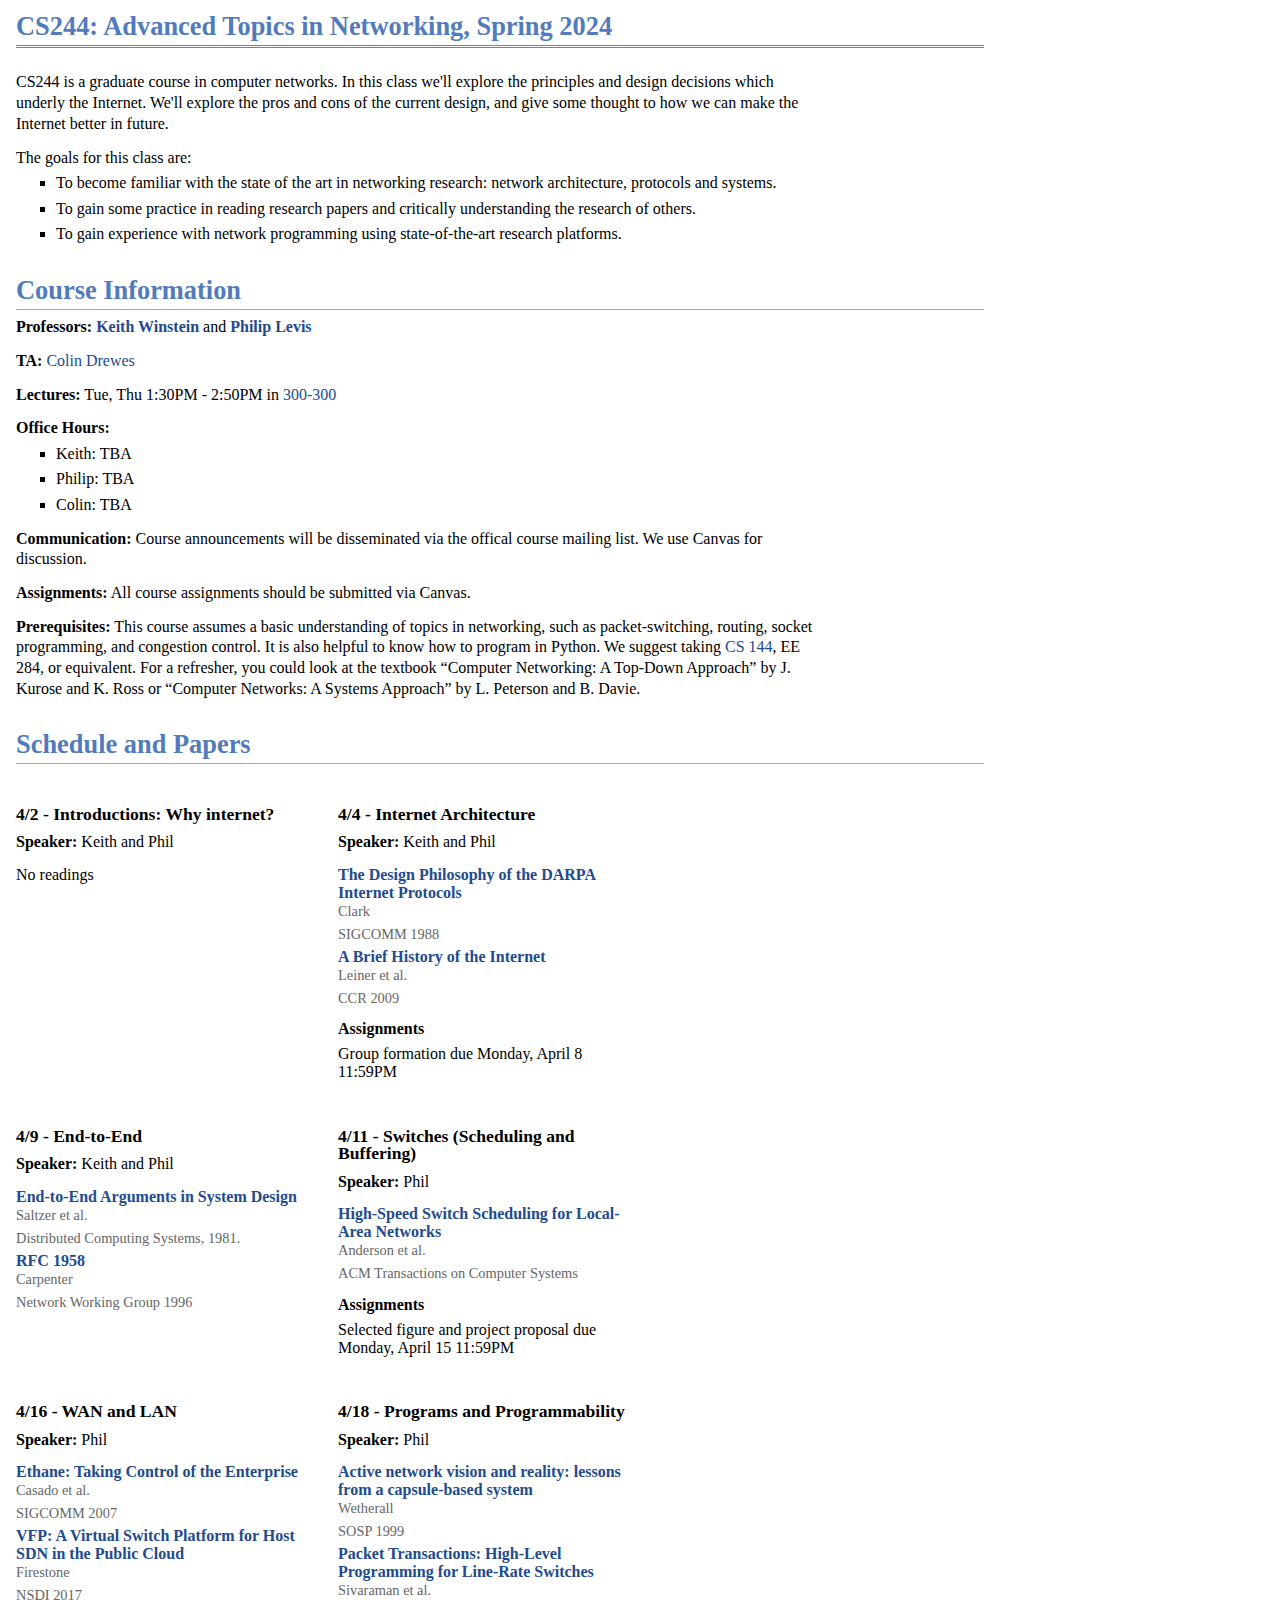
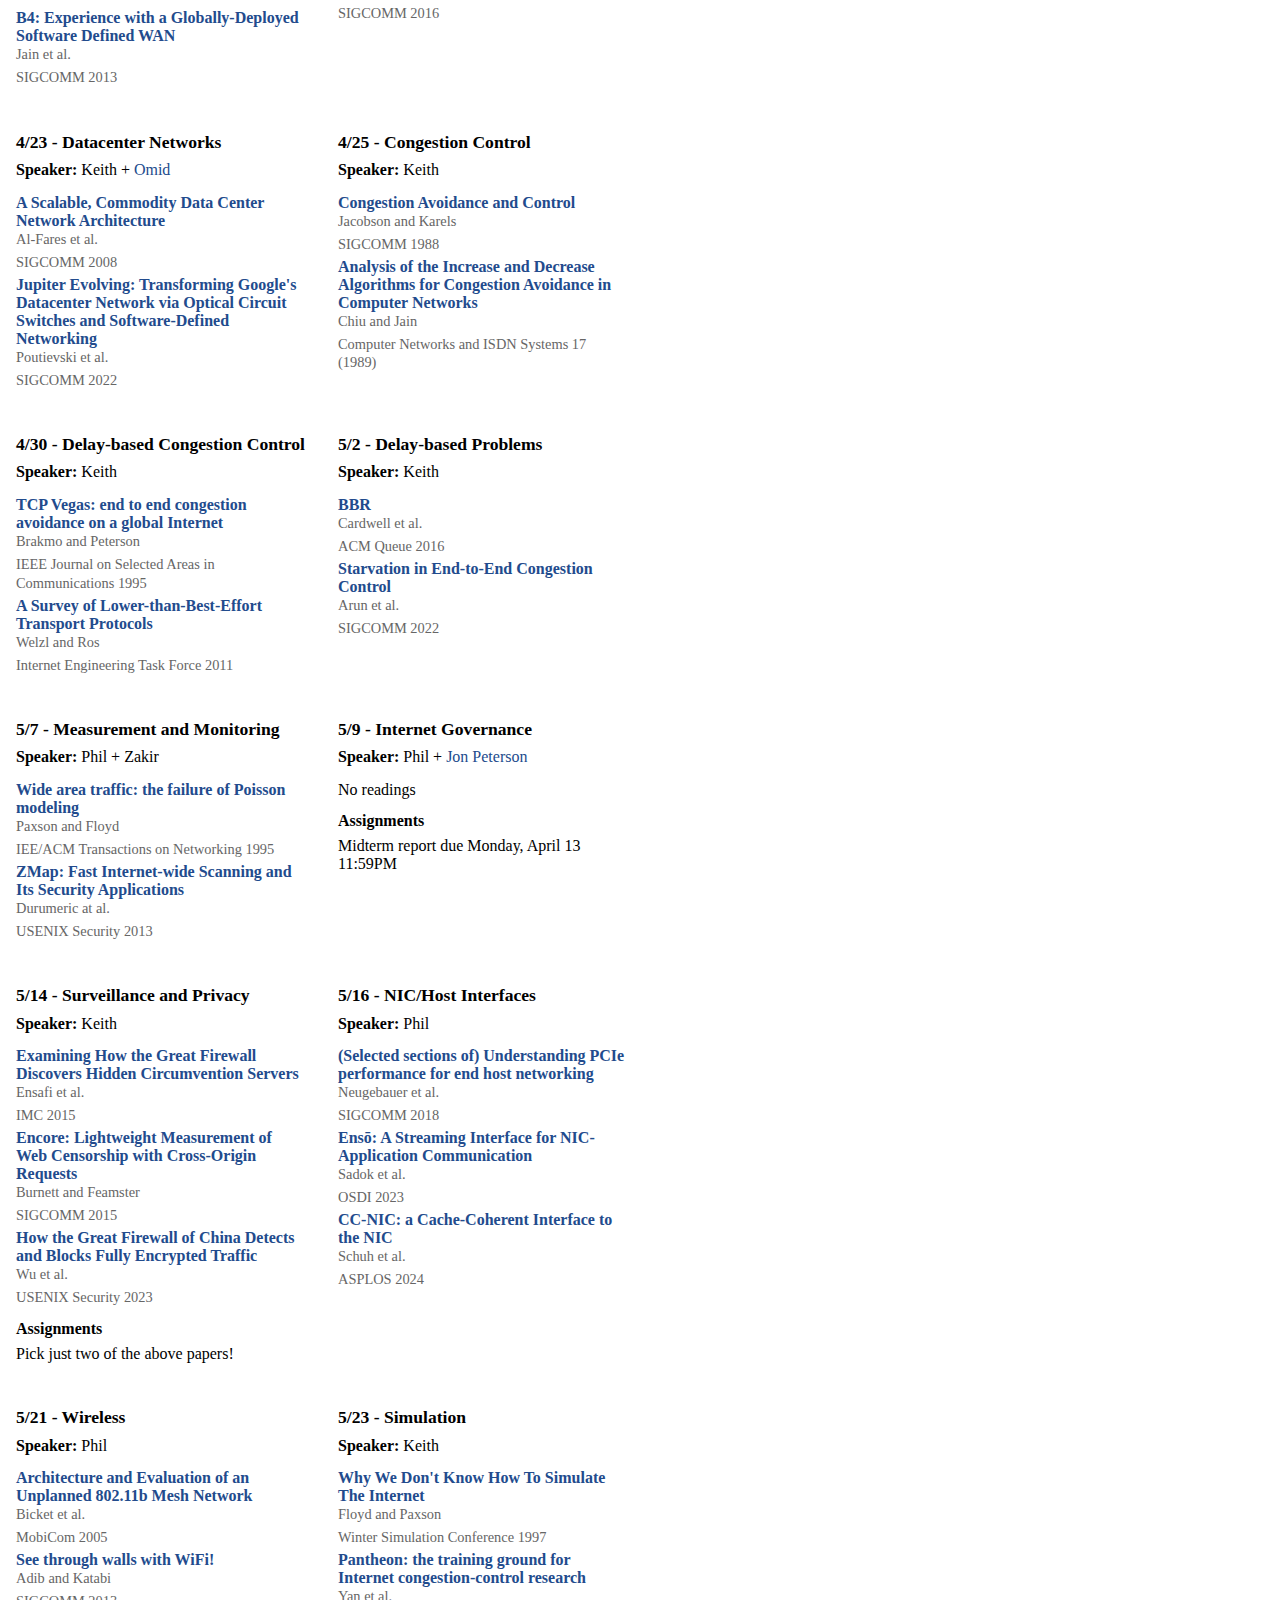
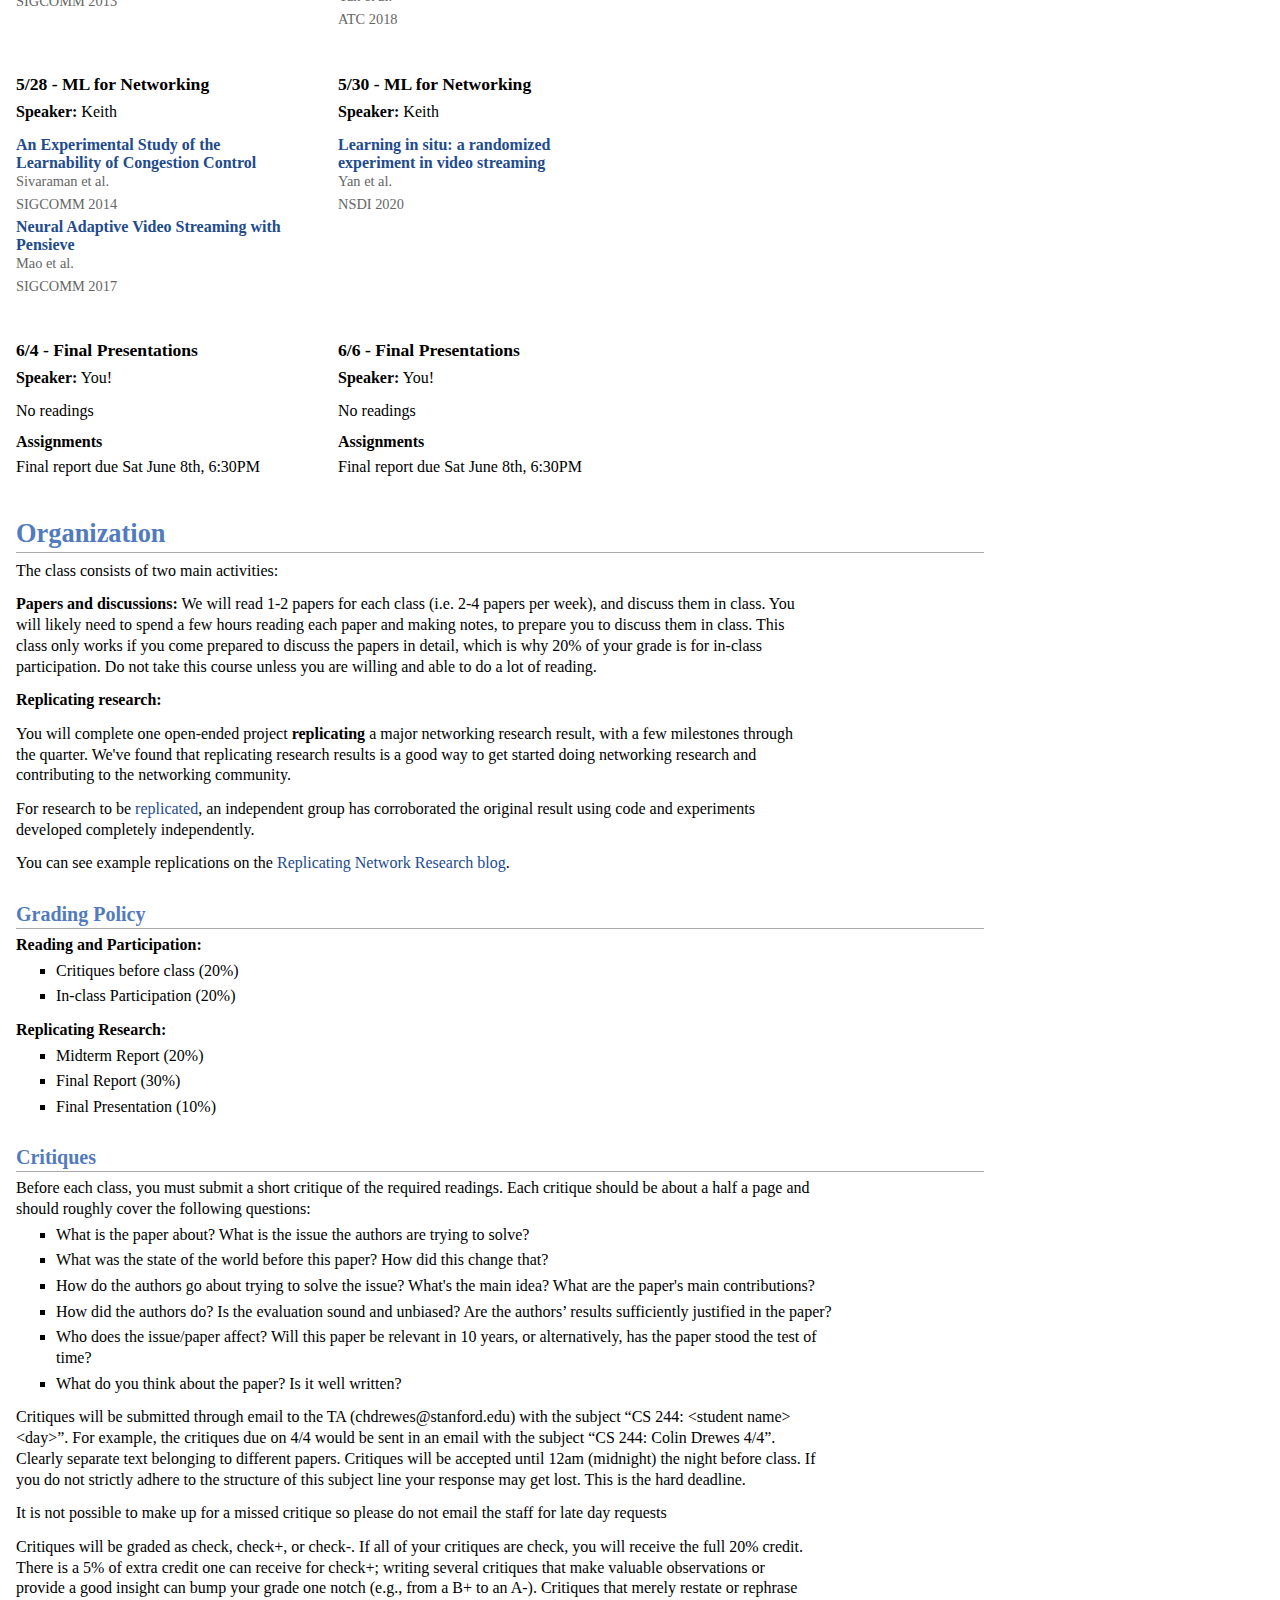
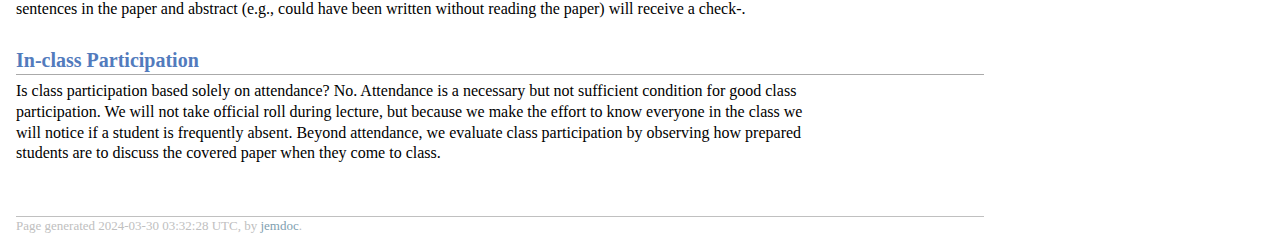
<file: html/index.html>
<!DOCTYPE html PUBLIC "-//W3C//DTD XHTML 1.1//EN"
  "http://www.w3.org/TR/xhtml11/DTD/xhtml11.dtd">
<html xmlns="http://www.w3.org/1999/xhtml" xml:lang="en">
<head>
<meta name="generator" content="jemdoc, see http://jemdoc.jaboc.net/" />
<meta http-equiv="Content-Type" content="text/html;charset=utf-8" />
<link rel="stylesheet" href="jemdoc.css?1" type="text/css" />
<title>CS244: Advanced Topics in Networking, Spring 2024</title>
</head>
<body>
<div id="layout-content">
<div id="toptitle">
<h1>CS244: Advanced Topics in Networking, Spring 2024</h1>
</div>
<p>CS244 is a graduate course in computer networks. In this class we'll explore the principles and design decisions which underly the Internet. We'll explore the pros and cons of the current design, and give some thought to how we can make the Internet better in future.</p>
<p>The goals for this class are:</p>
<ul>
<li><p>To become familiar with the state of the art in networking research: network architecture, protocols and systems.</p>
</li>
<li><p>To gain some practice in reading research papers and critically understanding the research of others.</p>
</li>
<li><p>To gain experience with network programming using state-of-the-art research platforms.</p>
</li>
</ul>
<h1>Course Information</h1>
<p><b>Professors:</b> <a href="https://cs.stanford.edu/~keithw/"><b>Keith Winstein</b></a> and <a href="http://csl.stanford.edu/~pal/"><b>Philip Levis</b></a></p>
<p><b>TA:</b> <a href="https://colindrewes.com/">Colin Drewes</a></p>
<p><b>Lectures:</b> Tue, Thu 1:30PM - 2:50PM in <a href="https://campus-map.stanford.edu/?id=01-300">300-300</a></p>
<p><b>Office Hours:</b> </p>
<ul>
<li><p>Keith: TBA</p>
</li>
<li><p>Philip: TBA</p>
</li>
<li><p>Colin: TBA</p>
</li>
</ul>
<p><b>Communication:</b> Course announcements will be disseminated via the offical course mailing list. We use Canvas for discussion. </p>
<p><b>Assignments:</b> All course assignments should be submitted via Canvas.</p>
<p><b>Prerequisites:</b> This course assumes a basic understanding of topics in networking, such as packet-switching, routing, socket programming, and congestion control. It is also helpful to know how to program in Python. We suggest taking <a href="http://cs144.stanford.edu/">CS 144</a>, EE 284, or equivalent. For a refresher, you could look at the textbook &ldquo;Computer Networking: A Top-Down Approach&rdquo; by J. Kurose and K. Ross or &ldquo;Computer Networks: A Systems Approach&rdquo; by L. Peterson and B. Davie.</p>
<h1>Schedule and Papers</h1>
<div id="schedule">
  <!-- <tr> -->
  <!--   <th class="week">Week</th> -->
  <!--   <th>Tuesday</th> -->
  <!--   <th>Thursday</th> -->
  <!-- </tr> -->
  
  <!-- <tr> -->
  <!-- <td class="week">1</td> -->
  <div class="week">
    
    <div class="day">
      <h2>4/2 - Introductions: Why internet?</h2>
      
      <p class="speakers">
        <strong>Speaker:</strong> Keith and Phil
        
      </p>
      
      <div class="papers">
        <ul>
          
          <li>No readings</li>
          
        </ul>
      </div>

      
    </div>
    
    <div class="day">
      <h2>4/4 - Internet Architecture</h2>
      
      <p class="speakers">
        <strong>Speaker:</strong> Keith and Phil
        
      </p>
      
      <div class="papers">
        <ul>
          
          
          <li>
            <a href="papers/DesignPhilosophyDARPA.pdf" class="title">The Design Philosophy of the DARPA Internet Protocols</a>
            
            <p class="authors">Clark</p>
            <p class="venue">SIGCOMM 1988</p>
            
          <li>
            <a href="papers/L2-brief-history.pdf" class="title">A Brief History of the Internet</a>
            
            <p class="authors">Leiner et al.</p>
            <p class="venue">CCR 2009</p>
            
          </li>
          
        </ul>
      </div>

      
      <div class="due">
        <h3>Assignments</h3>
        <ul>
          
          <li>Group formation due Monday, April 8 11:59PM</li>
          
        </ul>
      </div>
      
    </div>
    
  </div>
  <!-- </tr> -->
  
  <!-- <tr> -->
  <!-- <td class="week">2</td> -->
  <div class="week">
    
    <div class="day">
      <h2>4/9 - End-to-End</h2>
      
      <p class="speakers">
        <strong>Speaker:</strong> Keith and Phil
        
      </p>
      
      <div class="papers">
        <ul>
          
          
          <li>
            <a href="papers/End2EndSystemDesign.pdf" class="title">End-to-End Arguments in System Design</a>
            
            <p class="authors">Saltzer et al.</p>
            <p class="venue">Distributed Computing Systems, 1981.</p>
            
          <li>
            <a href="https://datatracker.ietf.org/doc/html/rfc1958" class="title">RFC 1958</a>
            
            <p class="authors">Carpenter</p>
            <p class="venue">Network Working Group 1996</p>
            
          </li>
          
        </ul>
      </div>

      
    </div>
    
    <div class="day">
      <h2>4/11 - Switches (Scheduling and Buffering)</h2>
      
      <p class="speakers">
        <strong>Speaker:</strong> Phil
        
      </p>
      
      <div class="papers">
        <ul>
          
          
          <li>
            <a href="papers/HighSpeedSwitchScheduling.pdf" class="title">High-Speed Switch Scheduling for Local-Area Networks</a>
            
            <p class="authors">Anderson et al.</p>
            <p class="venue">ACM Transactions on Computer Systems</p>
            
          </li>
          
        </ul>
      </div>

      
      <div class="due">
        <h3>Assignments</h3>
        <ul>
          
          <li>Selected figure and project proposal due Monday, April 15 11:59PM</li>
          
        </ul>
      </div>
      
    </div>
    
  </div>
  <!-- </tr> -->
  
  <!-- <tr> -->
  <!-- <td class="week">3</td> -->
  <div class="week">
    
    <div class="day">
      <h2>4/16 - WAN and LAN</h2>
      
      <p class="speakers">
        <strong>Speaker:</strong> Phil
        
      </p>
      
      <div class="papers">
        <ul>
          
          
          <li>
            <a href="papers/Ethane.pdf" class="title">Ethane: Taking Control of the Enterprise</a>
            
            <p class="authors">Casado et al.</p>
            <p class="venue">SIGCOMM 2007</p>
            
          <li>
            <a href="papers/nsdi17-firestone.pdf" class="title">VFP: A Virtual Switch Platform for Host SDN in the Public Cloud</a>
            
            <p class="authors">Firestone</p>
            <p class="venue">NSDI 2017</p>
            
          <li>
            <a href="papers/b4-sigcomm13.pdf" class="title">B4: Experience with a Globally-Deployed Software Defined WAN</a>
            
            <p class="authors">Jain et al.</p>
            <p class="venue">SIGCOMM 2013</p>
            
          </li>
          
        </ul>
      </div>

      
    </div>
    
    <div class="day">
      <h2>4/18 - Programs and Programmability</h2>
      
      <p class="speakers">
        <strong>Speaker:</strong> Phil
        
      </p>
      
      <div class="papers">
        <ul>
          
          
          <li>
            <a href="papers/wetherall.pdf" class="title">Active network vision and reality: lessons from a capsule-based system</a>
            
            <p class="authors">Wetherall</p>
            <p class="venue">SOSP 1999</p>
            
          <li>
            <a href="papers/sivaraman-sigcomm16.pdf" class="title">Packet Transactions: High-Level Programming for Line-Rate Switches</a>
            
            <p class="authors">Sivaraman et al.</p>
            <p class="venue">SIGCOMM 2016</p>
            
          </li>
          
        </ul>
      </div>

      
    </div>
    
  </div>
  <!-- </tr> -->
  
  <!-- <tr> -->
  <!-- <td class="week">4</td> -->
  <div class="week">
    
    <div class="day">
      <h2>4/23 - Datacenter Networks</h2>
      
      <p class="speakers">
        <strong>Speaker:</strong> Keith + <a href="https://omidm.net/">Omid</a>
        
      </p>
      
      <div class="papers">
        <ul>
          
          
          <li>
            <a href="papers/al-fares-sigcomm08.pdf" class="title">A Scalable, Commodity Data Center Network Architecture</a>
            
            <p class="authors">Al-Fares et al.</p>
            <p class="venue">SIGCOMM 2008</p>
            
          <li>
            <a href="papers/poutievski-sigcomm22.pdf" class="title">Jupiter Evolving: Transforming Google's Datacenter Network via Optical Circuit Switches and Software-Defined Networking</a>
            
            <p class="authors">Poutievski et al.</p>
            <p class="venue">SIGCOMM 2022</p>
            
          </li>
          
        </ul>
      </div>

      
    </div>
    
    <div class="day">
      <h2>4/25 - Congestion Control</h2>
      
      <p class="speakers">
        <strong>Speaker:</strong> Keith
        
      </p>
      
      <div class="papers">
        <ul>
          
          
          <li>
            <a href="papers/CongestionControl.pdf" class="title">Congestion Avoidance and Control</a>
            
            <p class="authors">Jacobson and Karels</p>
            <p class="venue">SIGCOMM 1988</p>
            
          <li>
            <a href="papers/cong_av.pdf" class="title">Analysis of the Increase and Decrease Algorithms for Congestion Avoidance in Computer Networks</a>
            
            <p class="authors">Chiu and Jain</p>
            <p class="venue">Computer Networks and ISDN Systems 17 (1989)</p>
            
          </li>
          
        </ul>
      </div>

      
    </div>
    
  </div>
  <!-- </tr> -->
  
  <!-- <tr> -->
  <!-- <td class="week">5</td> -->
  <div class="week">
    
    <div class="day">
      <h2>4/30 - Delay-based Congestion Control</h2>
      
      <p class="speakers">
        <strong>Speaker:</strong> Keith
        
      </p>
      
      <div class="papers">
        <ul>
          
          
          <li>
            <a href="papers/tcp_vegas.pdf" class="title">TCP Vegas: end to end congestion avoidance on a global Internet</a>
            
            <p class="authors">Brakmo and Peterson</p>
            <p class="venue">IEEE Journal on Selected Areas in Communications 1995</p>
            
          <li>
            <a href="https://datatracker.ietf.org/doc/html/rfc6297" class="title">A Survey of Lower-than-Best-Effort Transport Protocols</a>
            
            <p class="authors">Welzl and Ros</p>
            <p class="venue">Internet Engineering Task Force 2011</p>
            
          </li>
          
        </ul>
      </div>

      
    </div>
    
    <div class="day">
      <h2>5/2 - Delay-based Problems</h2>
      
      <p class="speakers">
        <strong>Speaker:</strong> Keith
        
      </p>
      
      <div class="papers">
        <ul>
          
          
          <li>
            <a href="papers/bbr.pdf" class="title">BBR</a>
            
            <p class="authors">Cardwell et al.</p>
            <p class="venue">ACM Queue 2016</p>
            
          <li>
            <a href="papers/venkat_starvation.pdf" class="title">Starvation in End-to-End Congestion Control</a>
            
            <p class="authors">Arun et al.</p>
            <p class="venue">SIGCOMM 2022</p>
            
          </li>
          
        </ul>
      </div>

      
    </div>
    
  </div>
  <!-- </tr> -->
  
  <!-- <tr> -->
  <!-- <td class="week">6</td> -->
  <div class="week">
    
    <div class="day">
      <h2>5/7 - Measurement and Monitoring</h2>
      
      <p class="speakers">
        <strong>Speaker:</strong> Phil + Zakir
        
      </p>
      
      <div class="papers">
        <ul>
          
          
          <li>
            <a href="papers/paxson1995.pdf" class="title">Wide area traffic: the failure of Poisson modeling</a>
            
            <p class="authors">Paxson and Floyd</p>
            <p class="venue">IEE/ACM Transactions on Networking 1995</p>
            
          <li>
            <a href="papers/sec13-paper_durumeric.pdf" class="title">ZMap: Fast Internet-wide Scanning and Its Security Applications</a>
            
            <p class="authors">Durumeric at al.</p>
            <p class="venue">USENIX Security 2013</p>
            
          </li>
          
        </ul>
      </div>

      
    </div>
    
    <div class="day">
      <h2>5/9 - Internet Governance</h2>
      
      <p class="speakers">
        <strong>Speaker:</strong> Phil + <a href="https://www.internetsociety.org/author/peterson/">Jon Peterson</a>
        
      </p>
      
      <div class="papers">
        <ul>
          
          <li>No readings</li>
          
        </ul>
      </div>

      
      <div class="due">
        <h3>Assignments</h3>
        <ul>
          
          <li>Midterm report due Monday, April 13 11:59PM</li>
          
        </ul>
      </div>
      
    </div>
    
  </div>
  <!-- </tr> -->
  
  <!-- <tr> -->
  <!-- <td class="week">7</td> -->
  <div class="week">
    
    <div class="day">
      <h2>5/14 - Surveillance and Privacy</h2>
      
      <p class="speakers">
        <strong>Speaker:</strong> Keith
        
      </p>
      
      <div class="papers">
        <ul>
          
          
          <li>
            <a href="papers/greatfirewall-imc2015.pdf" class="title">Examining How the Great Firewall Discovers Hidden Circumvention Servers</a>
            
            <p class="authors">Ensafi et al.</p>
            <p class="venue">IMC 2015</p>
            
          <li>
            <a href="papers/encore.pdf" class="title">Encore: Lightweight Measurement of Web Censorship with Cross-Origin Requests</a>
            
            <p class="authors">Burnett and Feamster</p>
            <p class="venue">SIGCOMM 2015</p>
            
          <li>
            <a href="papers/wufirewall.pdf" class="title">How the Great Firewall of China Detects and Blocks Fully Encrypted Traffic</a>
            
            <p class="authors">Wu et al.</p>
            <p class="venue">USENIX Security 2023</p>
            
          </li>
          
        </ul>
      </div>

      
      <div class="due">
        <h3>Assignments</h3>
        <ul>
          
          <li>Pick just two of the above papers!</li>
          
        </ul>
      </div>
      
    </div>
    
    <div class="day">
      <h2>5/16 - NIC/Host Interfaces</h2>
      
      <p class="speakers">
        <strong>Speaker:</strong> Phil
        
      </p>
      
      <div class="papers">
        <ul>
          
          
          <li>
            <a href="papers/neugebauer-sigcomm18.pdf" class="title">(Selected sections of) Understanding PCIe performance for end host networking</a>
            
            <p class="authors">Neugebauer et al.</p>
            <p class="venue">SIGCOMM 2018</p>
            
          <li>
            <a href="papers/osdi-sadok.pdf" class="title">Ensō: A Streaming Interface for NIC-Application Communication</a>
            
            <p class="authors">Sadok et al.</p>
            <p class="venue">OSDI 2023</p>
            
          <li>
            <a href="None" class="title">CC-NIC: a Cache-Coherent Interface to the NIC</a>
            
            <p class="authors">Schuh et al.</p>
            <p class="venue">ASPLOS 2024</p>
            
          </li>
          
        </ul>
      </div>

      
    </div>
    
  </div>
  <!-- </tr> -->
  
  <!-- <tr> -->
  <!-- <td class="week">8</td> -->
  <div class="week">
    
    <div class="day">
      <h2>5/21 - Wireless</h2>
      
      <p class="speakers">
        <strong>Speaker:</strong> Phil
        
      </p>
      
      <div class="papers">
        <ul>
          
          
          <li>
            <a href="papers/roofnet.pdf" class="title">Architecture and Evaluation of an Unplanned 802.11b Mesh Network</a>
            
            <p class="authors">Bicket et al.</p>
            <p class="venue">MobiCom 2005</p>
            
          <li>
            <a href="papers/adib-sigcomm13.pdf" class="title">See through walls with WiFi!</a>
            
            <p class="authors">Adib and Katabi</p>
            <p class="venue">SIGCOMM 2013</p>
            
          </li>
          
        </ul>
      </div>

      
    </div>
    
    <div class="day">
      <h2>5/23 - Simulation</h2>
      
      <p class="speakers">
        <strong>Speaker:</strong> Keith
        
      </p>
      
      <div class="papers">
        <ul>
          
          
          <li>
            <a href="papers/paxson-wintersimulation.pdf" class="title">Why We Don't Know How To Simulate The Internet</a>
            
            <p class="authors">Floyd and Paxson</p>
            <p class="venue">Winter Simulation Conference 1997</p>
            
          <li>
            <a href="papers/atc18-yan-francis.pdf" class="title">Pantheon: the training ground for Internet congestion-control research</a>
            
            <p class="authors">Yan et al.</p>
            <p class="venue">ATC 2018</p>
            
          </li>
          
        </ul>
      </div>

      
    </div>
    
  </div>
  <!-- </tr> -->
  
  <!-- <tr> -->
  <!-- <td class="week">9</td> -->
  <div class="week">
    
    <div class="day">
      <h2>5/28 - ML for Networking</h2>
      
      <p class="speakers">
        <strong>Speaker:</strong> Keith
        
      </p>
      
      <div class="papers">
        <ul>
          
          
          <li>
            <a href="https://cs.stanford.edu/~keithw/www/Learnability-SIGCOMM2014.pdf" class="title">An Experimental Study of the Learnability of Congestion Control</a>
            
            <p class="authors">Sivaraman et al.</p>
            <p class="venue">SIGCOMM 2014</p>
            
          <li>
            <a href="https://web.mit.edu/pensieve/content/pensieve-sigcomm17.pdf" class="title">Neural Adaptive Video Streaming with Pensieve</a>
            
            <p class="authors">Mao et al.</p>
            <p class="venue">SIGCOMM 2017</p>
            
          </li>
          
        </ul>
      </div>

      
    </div>
    
    <div class="day">
      <h2>5/30 - ML for Networking</h2>
      
      <p class="speakers">
        <strong>Speaker:</strong> Keith
        
      </p>
      
      <div class="papers">
        <ul>
          
          
          <li>
            <a href="https://puffer.stanford.edu/static/puffer/documents/puffer-paper.pdf" class="title">Learning in situ: a randomized experiment in video streaming</a>
            
            <p class="authors">Yan et al.</p>
            <p class="venue">NSDI 2020</p>
            
          </li>
          
        </ul>
      </div>

      
    </div>
    
  </div>
  <!-- </tr> -->
  
  <!-- <tr> -->
  <!-- <td class="week">10</td> -->
  <div class="week">
    
    <div class="day">
      <h2>6/4 - Final Presentations</h2>
      
      <p class="speakers">
        <strong>Speaker:</strong> You!
        
      </p>
      
      <div class="papers">
        <ul>
          
          <li>No readings</li>
          
        </ul>
      </div>

      
      <div class="due">
        <h3>Assignments</h3>
        <ul>
          
          <li>Final report due Sat June 8th, 6:30PM</li>
          
        </ul>
      </div>
      
    </div>
    
    <div class="day">
      <h2>6/6 - Final Presentations</h2>
      
      <p class="speakers">
        <strong>Speaker:</strong> You!
        
      </p>
      
      <div class="papers">
        <ul>
          
          <li>No readings</li>
          
        </ul>
      </div>

      
      <div class="due">
        <h3>Assignments</h3>
        <ul>
          
          <li>Final report due Sat June 8th, 6:30PM</li>
          
        </ul>
      </div>
      
    </div>
    
  </div>
  <!-- </tr> -->
  
</div>
<div style="clear:both"></div>
<h1>Organization</h1>
<p>The class consists of two main activities:</p>
<p><b>Papers and discussions:</b> We will read 1-2 papers for each class (i.e. 2-4 papers per week), and discuss them in class. You will likely need to spend a few hours reading each paper and making notes, to prepare you to discuss them in class. This class only works if you come prepared to discuss the papers in detail, which is why 20% of your grade is for in-class participation. Do not take this course unless you are willing and able to do a lot of reading.</p>
<p><b>Replicating research:</b></p>
<p>You will complete one open-ended project <b>replicating</b> a major networking research result, with a few milestones through the quarter. We've found that replicating research results is a good way to get started doing networking research and contributing to the networking community.</p>
<p>For research to be <a href="https://www.acm.org/publications/policies/artifact-review-and-badging-current">replicated</a>, an independent group has corroborated the original result using code and experiments developed completely independently. </p>
<p>You can see example replications on the <a href="https://reproducingnetworkresearch.wordpress.com/">Replicating Network Research blog</a>.</p>
<h2>Grading Policy</h2>
<p><b>Reading and Participation:</b></p>
<ul>
<li><p>Critiques before class (20%)</p>
</li>
<li><p>In-class Participation (20%)</p>
</li>
</ul>
<p><b>Replicating Research:</b></p>
<ul>
<li><p>Midterm Report (20%)</p>
</li>
<li><p>Final Report   (30%)</p>
</li>
<li><p>Final Presentation (10%)</p>
</li>
</ul>
<h2>Critiques</h2>
<p>Before each class, you must submit a short critique of the required readings. Each critique should be about a half a page and should roughly cover the following questions:</p>
<ul>
<li><p>What is the paper about? What is the issue the authors are trying to solve?</p>
</li>
<li><p>What was the state of the world before this paper? How did this change that?</p>
</li>
<li><p>How do the authors go about trying to solve the issue? What's the main idea? What are the paper's main contributions?</p>
</li>
<li><p>How did the authors do? Is the evaluation sound and unbiased? Are the authors’ results sufficiently justified in the paper?</p>
</li>
<li><p>Who does the issue/paper affect? Will this paper be relevant in 10 years, or alternatively, has the paper stood the test of time?</p>
</li>
<li><p>What do you think about the paper? Is it well written?</p>
</li>
</ul>
<p>Critiques will be submitted through email to the TA (chdrewes@stanford.edu) with the subject &ldquo;CS 244: &lt;student name&gt; &lt;day&gt;&rdquo;. For example, the critiques due on 4/4 would be sent in an email with the subject &ldquo;CS 244: Colin Drewes 4/4&rdquo;. Clearly separate text belonging to different papers. Critiques will be accepted until 12am (midnight) the night before class. If you do not strictly adhere to the structure of this subject line your response may get lost. This is the hard deadline. </p>
<p>It is not possible to make up for a missed critique so please do not email the staff for late day requests</p>
<p>Critiques will be graded as check, check+, or check-.  If all of your
critiques are check, you will receive the full 20% credit. There is a
5% of extra credit one can receive for check+; writing several
critiques that make valuable observations or provide a good insight
can bump your grade one notch (e.g., from a B+ to an A-). Critiques
that merely restate or rephrase sentences in the paper and abstract
(e.g., could have been written without reading the paper) will receive
a check-. </p>
<h2>In-class Participation</h2>
<p>Is class participation based solely on attendance? No. Attendance is a necessary but not sufficient condition for good class participation. We will not take official roll during lecture, but because we make the effort to know everyone in the class we will notice if a student is frequently absent. Beyond attendance, we evaluate class participation by observing how prepared students are to discuss the covered paper when they come to class.</p>
<div id="footer">
<div id="footer-text">
Page generated 2024-03-30 03:32:28 UTC, by <a href="http://jemdoc.jaboc.net/">jemdoc</a>.
</div>
</div>
</div>
</body>
</html>
</file>
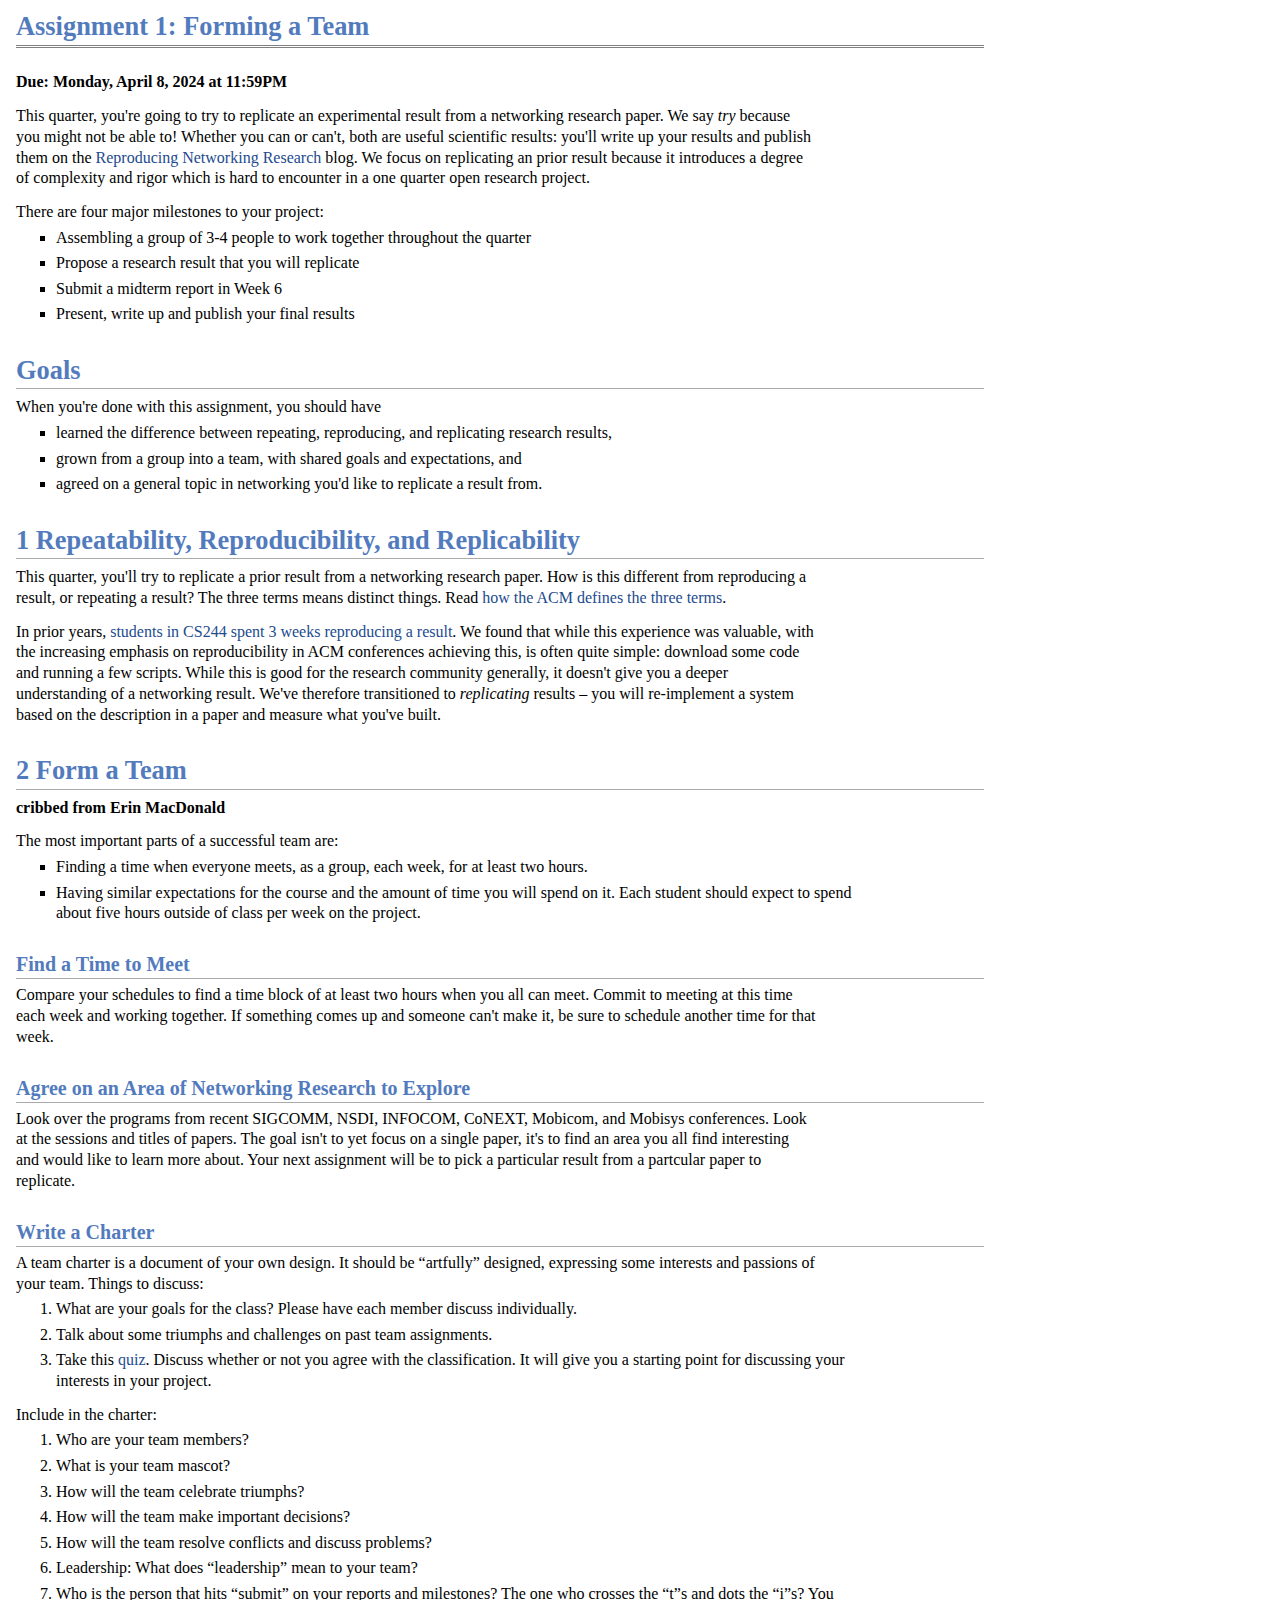
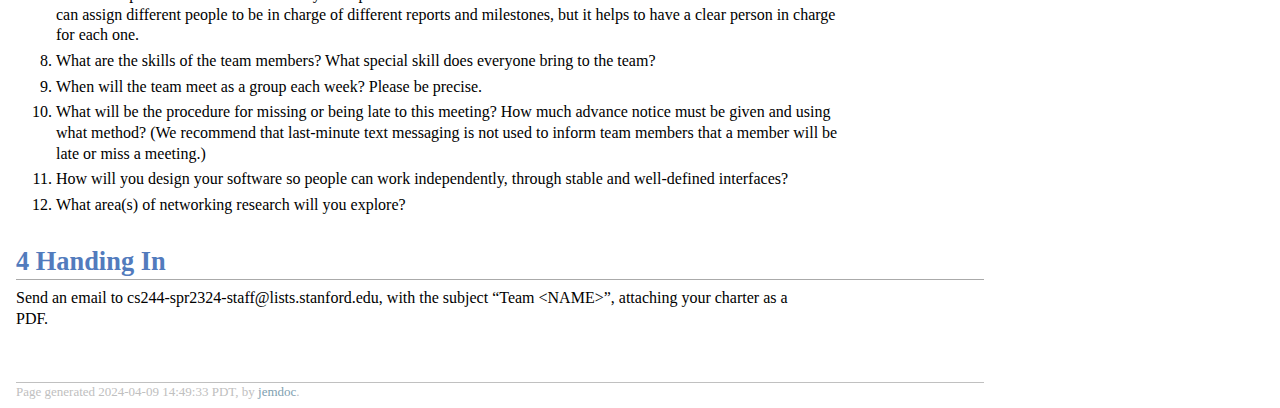
<file: html/assignment-1.html>
<!DOCTYPE html PUBLIC "-//W3C//DTD XHTML 1.1//EN"
  "http://www.w3.org/TR/xhtml11/DTD/xhtml11.dtd">
<html xmlns="http://www.w3.org/1999/xhtml" xml:lang="en">
<head>
<meta name="generator" content="jemdoc, see http://jemdoc.jaboc.net/" />
<meta http-equiv="Content-Type" content="text/html;charset=utf-8" />
<link rel="stylesheet" href="jemdoc.css?1" type="text/css" />
<title>Assignment 1: Forming a Team</title>
</head>
<body>
<div id="layout-content">
<div id="toptitle">
<h1>Assignment 1: Forming a Team</h1>
</div>
<p><b>Due: Monday, April 8, 2024 at 11:59PM</b></p>
<p>This quarter, you're going to try to replicate an experimental result from
a networking research paper. We say <i>try</i> because you might not be able to! 
Whether you can or can't, both are useful scientific results: you'll write up your results and publish
them on the <a href="https://reproducingnetworkresearch.wordpress.com/about">Reproducing Networking Research</a> blog.
We focus on replicating an prior result because it introduces a degree 
of complexity and rigor which is hard to encounter in a one quarter 
open research project.</p>
<p>There are four major milestones to your project:</p>
<ul>
<li><p>Assembling a group of 3-4 people to work together throughout the quarter</p>
</li>
<li><p>Propose a research result that you will replicate</p>
</li>
<li><p>Submit a midterm report in Week 6</p>
</li>
<li><p>Present, write up and publish your final results</p>
</li>
</ul>
<h1>Goals</h1>
<p>When you're done with this assignment, you should have</p>
<ul>
<li><p>learned the difference between repeating, reproducing, and 
replicating research results, </p>
</li>
<li><p>grown from a group into a team, with shared goals
and expectations, and</p>
</li>
<li><p>agreed on a general topic in networking you'd like to replicate a result from.</p>
</li>
</ul>
<h1>1 Repeatability, Reproducibility, and Replicability</h1>
<p>This quarter, you'll try to replicate a prior result from a networking research paper.
How is this different from reproducing a result, or repeating a result? The three
terms means distinct things. Read <a href="https://www.acm.org/publications/policies/artifact-review-and-badging-current">how the ACM defines the three terms</a>.</p>
<p>In prior years, <a href="https://dl.acm.org/doi/abs/10.1145/3089262.3089266">students in CS244 spent 3 weeks reproducing a result</a>.
We found that while this experience was valuable, with the increasing emphasis
on reproducibility in ACM conferences achieving this, is often quite simple: 
download some code and running a few scripts. While this is good for the research
community generally, it doesn't give you a deeper understanding of a networking result.
We've therefore transitioned to <i>replicating</i> results &ndash; you will re-implement
a system based on the description in a paper and measure what you've built.</p>
<h1>2 Form a Team</h1>
<p><b>cribbed from Erin MacDonald</b></p>
<p>The most important parts of a successful team are:</p>
<ul>
<li><p>Finding a time when everyone meets, as a group, each week, for at least two hours.</p>
</li>
<li><p>Having similar expectations for the course and the amount of time you will spend on it. Each student should expect to spend about five hours outside of class per week on the project.</p>
</li>
</ul>
<h2>Find a Time to Meet</h2>
<p>Compare your schedules to find a time block of at least two hours when you all
can meet. Commit to meeting at this time each week and working together. If 
something comes up and someone can't make it, be sure to schedule another time
for that week.</p>
<h2>Agree on an Area of Networking Research to Explore</h2>
<p>Look over the programs from recent SIGCOMM, NSDI, INFOCOM, CoNEXT, Mobicom, and Mobisys
conferences. Look at the sessions and titles of papers. The goal isn't to yet focus on
a single paper, it's to find an area you all find interesting and would like to learn more
about. Your next assignment will be to pick a particular result from a partcular paper
to replicate.</p>
<h2>Write a Charter</h2>
<p>A team charter is a document of your own design. It should be &ldquo;artfully&rdquo; designed, 
expressing some interests and passions of your team. Things to discuss:</p>
<ol>
<li><p>What are your goals for the class? Please have each member discuss individually.</p>
</li>
<li><p>Talk about some triumphs and challenges on past team assignments.</p>
</li>
<li><p>Take this <a href="https://web.archive.org/web/20220430211244/https://whatkindofdesigner.com/">quiz</a>. Discuss whether or not you agree with the classification. It will give you a starting point for discussing your interests in your project.</p>
</li>
</ol>
<p>Include in the charter:</p>
<ol>
<li><p>Who are your team members?</p>
</li>
<li><p>What is your team mascot? </p>
</li>
<li><p>How will the team celebrate triumphs?</p>
</li>
<li><p>How will the team make important decisions? </p>
</li>
<li><p>How will the team resolve conflicts and discuss problems?</p>
</li>
<li><p>Leadership: What does &ldquo;leadership&rdquo; mean to your team? </p>
</li>
<li><p>Who is the person that hits &ldquo;submit&rdquo; on your reports and milestones? The one who crosses the &ldquo;t&rdquo;s and dots the &ldquo;i&rdquo;s? You can assign different people to be in charge of different reports and milestones, but it helps to have a clear person in charge for each one.</p>
</li>
<li><p>What are the skills of the team members? What special skill does everyone bring to the team?</p>
</li>
<li><p>When will the team meet as a group each week? Please be precise.</p>
</li>
<li><p>What will be the procedure for missing or being late to this meeting? How much advance notice must be given and using what method? (We recommend that last-minute text messaging is not used to inform team members that a member will be late or miss a meeting.) </p>
</li>
<li><p>How will you design your software so people can work independently, through stable and well-defined interfaces?</p>
</li>
<li><p>What area(s) of networking research will you explore?</p>
</li>
</ol>
<h1>4 Handing In</h1>
<p>Send an email to cs244-spr2324-staff@lists.stanford.edu, with
the subject &ldquo;Team &lt;NAME&gt;&rdquo;, attaching your charter as a PDF.</p>
<div id="footer">
<div id="footer-text">
Page generated 2024-04-09 14:49:33 PDT, by <a href="http://jemdoc.jaboc.net/">jemdoc</a>.
</div>
</div>
</div>
</body>
</html>
</file>
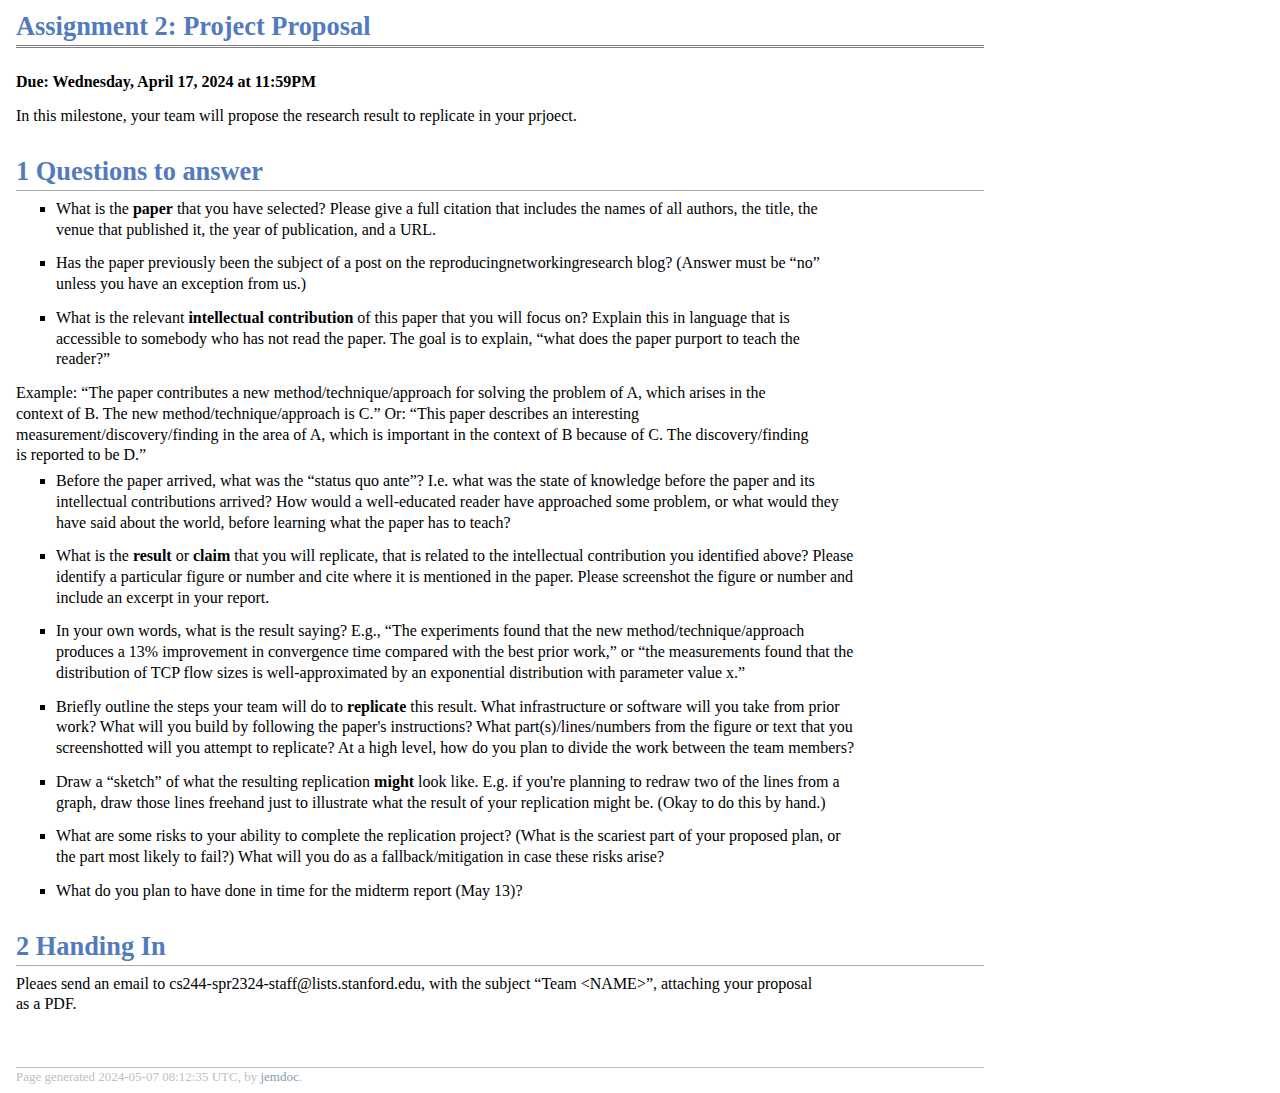
<file: html/assignment-2.html>
<!DOCTYPE html PUBLIC "-//W3C//DTD XHTML 1.1//EN"
  "http://www.w3.org/TR/xhtml11/DTD/xhtml11.dtd">
<html xmlns="http://www.w3.org/1999/xhtml" xml:lang="en">
<head>
<meta name="generator" content="jemdoc, see http://jemdoc.jaboc.net/" />
<meta http-equiv="Content-Type" content="text/html;charset=utf-8" />
<link rel="stylesheet" href="jemdoc.css?1" type="text/css" />
<title>Assignment 2: Project Proposal</title>
</head>
<body>
<div id="layout-content">
<div id="toptitle">
<h1>Assignment 2: Project Proposal</h1>
</div>
<p><b>Due: Wednesday, April 17, 2024 at 11:59PM</b></p>
<p>In this milestone, your team will propose the research result to replicate
in your prjoect.</p>
<h1>1 Questions to answer</h1>
<ul>
<li><p>What is the <b>paper</b> that you have selected? Please give a full
citation that includes the names of all authors, the title, the venue
that published it, the year of publication, and a URL.</p>
</li>
</ul>
<ul>
<li><p>Has the paper previously been the subject of a post on the
reproducingnetworkingresearch blog? (Answer must be &ldquo;no&rdquo; unless you
have an exception from us.)</p>
</li>
</ul>
<ul>
<li><p>What is the relevant <b>intellectual contribution</b> of this paper that
you will focus on? Explain this in language that is accessible to
somebody who has not read the paper. The goal is to explain, &ldquo;what
does the paper purport to teach the reader?&rdquo;</p>
</li>
</ul>
<p>Example: &ldquo;The paper contributes a new method/technique/approach for
solving the problem of A, which arises in the context of B. The new
method/technique/approach is C.&rdquo; Or: &ldquo;This paper describes an
interesting measurement/discovery/finding in the area of A, which is
important in the context of B because of C. The discovery/finding is
reported to be D.&rdquo;</p>
<ul>
<li><p>Before the paper arrived, what was the &ldquo;status quo ante&rdquo;? I.e. what
was the state of knowledge before the paper and its intellectual
contributions arrived? How would a well-educated reader have
approached some problem, or what would they have said about the world,
before learning what the paper has to teach?</p>
</li>
</ul>
<ul>
<li><p>What is the <b>result</b> or <b>claim</b> that you will replicate, that is
related to the intellectual contribution you identified above?  Please
identify a particular figure or number and cite where it is mentioned
in the paper. Please screenshot the figure or number and include an
excerpt in your report.</p>
</li>
</ul>
<ul>
<li><p>In your own words, what is the result saying? E.g., &ldquo;The
experiments found that the new method/technique/approach produces a
13% improvement in convergence time compared with the best prior
work,&rdquo; or &ldquo;the measurements found that the distribution of TCP
flow sizes is well-approximated by an exponential distribution
with parameter value x.&rdquo;</p>
</li>
</ul>
<ul>
<li><p>Briefly outline the steps your team will do to <b>replicate</b> this
result. What infrastructure or software will you take from prior work?
What will you build by following the paper's instructions? What
part(s)/lines/numbers from the figure or text that you screenshotted
will you attempt to replicate? At a high level, how do you plan to
divide the work between the team members?</p>
</li>
</ul>
<ul>
<li><p>Draw a &ldquo;sketch&rdquo; of what the resulting replication <b>might</b> look like.
E.g. if you're planning to redraw two of the lines from a graph, draw
those lines freehand just to illustrate what the result of your
replication might be. (Okay to do this by hand.)</p>
</li>
</ul>
<ul>
<li><p>What are some risks to your ability to complete the replication
project?  (What is the scariest part of your proposed plan, or the
part most likely to fail?) What will you do as a fallback/mitigation
in case these risks arise?</p>
</li>
</ul>
<ul>
<li><p>What do you plan to have done in time for the midterm
report (May 13)?</p>
</li>
</ul>
<h1>2 Handing In</h1>
<p>Pleaes send an email to cs244-spr2324-staff@lists.stanford.edu, with
the subject &ldquo;Team &lt;NAME&gt;&rdquo;, attaching your proposal as a PDF.</p>
<div id="footer">
<div id="footer-text">
Page generated 2024-05-07 08:12:35 UTC, by <a href="http://jemdoc.jaboc.net/">jemdoc</a>.
</div>
</div>
</div>
</body>
</html>
</file>
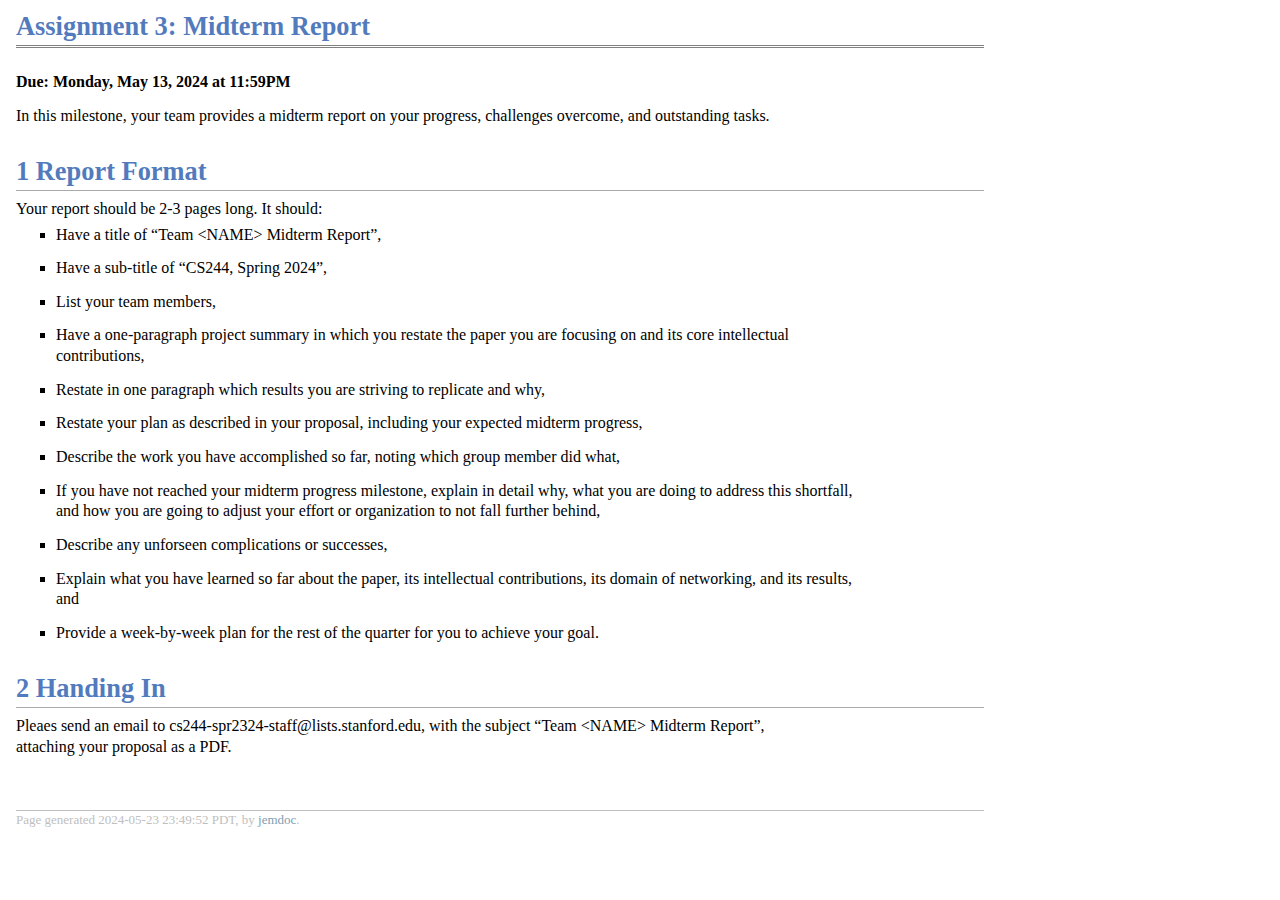
<file: html/assignment-3.html>
<!DOCTYPE html PUBLIC "-//W3C//DTD XHTML 1.1//EN"
  "http://www.w3.org/TR/xhtml11/DTD/xhtml11.dtd">
<html xmlns="http://www.w3.org/1999/xhtml" xml:lang="en">
<head>
<meta name="generator" content="jemdoc, see http://jemdoc.jaboc.net/" />
<meta http-equiv="Content-Type" content="text/html;charset=utf-8" />
<link rel="stylesheet" href="jemdoc.css?1" type="text/css" />
<title>Assignment 3: Midterm Report</title>
</head>
<body>
<div id="layout-content">
<div id="toptitle">
<h1>Assignment 3: Midterm Report</h1>
</div>
<p><b>Due: Monday, May 13, 2024 at 11:59PM</b></p>
<p>In this milestone, your team provides a midterm report on your progress,
challenges overcome, and outstanding tasks.</p>
<h1>1 Report Format </h1>
<p>Your report should be 2-3 pages long. It should:</p>
<ul>
<li><p>Have a title of &ldquo;Team &lt;NAME&gt; Midterm Report&rdquo;,</p>
</li>
</ul>
<ul>
<li><p>Have a sub-title of &ldquo;CS244, Spring 2024&rdquo;,</p>
</li>
</ul>
<ul>
<li><p>List your team members,</p>
</li>
</ul>
<ul>
<li><p>Have a one-paragraph project summary in which you restate the paper
you are focusing on and its core intellectual contributions,</p>
</li>
</ul>
<ul>
<li><p>Restate in one paragraph which results you are striving to replicate and why,</p>
</li>
</ul>
<ul>
<li><p>Restate your plan as described in your proposal, including your
expected midterm progress,</p>
</li>
</ul>
<ul>
<li><p>Describe the work you have accomplished so far, noting which group member
did what, </p>
</li>
</ul>
<ul>
<li><p>If you have not reached your midterm progress milestone, explain in detail why,
what you are doing to address this shortfall, and how you are going to adjust your
effort or organization to not fall further behind,</p>
</li>
</ul>
<ul>
<li><p>Describe any unforseen complications or successes,</p>
</li>
</ul>
<ul>
<li><p>Explain what you have learned so far about the paper, its intellectual contributions,
its domain of networking, and its results, and</p>
</li>
</ul>
<ul>
<li><p>Provide a week-by-week plan for the rest of the quarter for you to achieve
your goal.</p>
</li>
</ul>
<h1>2 Handing In</h1>
<p>Pleaes send an email to cs244-spr2324-staff@lists.stanford.edu, with
the subject &ldquo;Team &lt;NAME&gt; Midterm Report&rdquo;, attaching your proposal as a PDF.</p>
<div id="footer">
<div id="footer-text">
Page generated 2024-05-23 23:49:52 PDT, by <a href="http://jemdoc.jaboc.net/">jemdoc</a>.
</div>
</div>
</div>
</body>
</html>
</file>
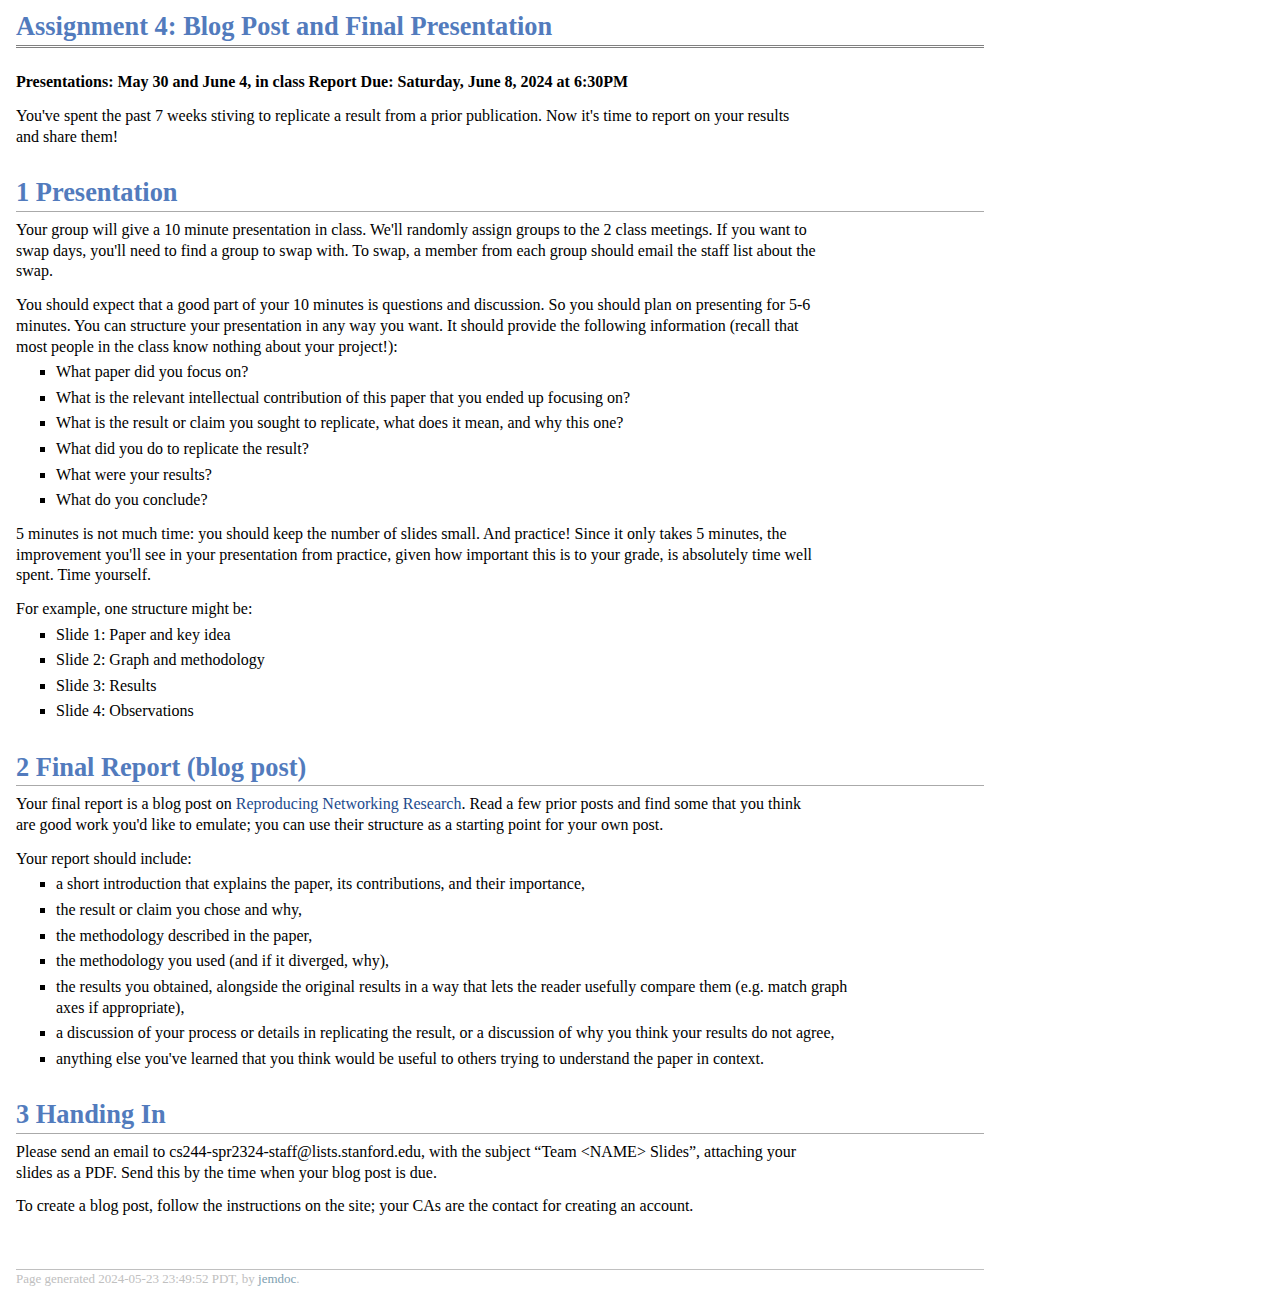
<file: html/assignment-4.html>
<!DOCTYPE html PUBLIC "-//W3C//DTD XHTML 1.1//EN"
  "http://www.w3.org/TR/xhtml11/DTD/xhtml11.dtd">
<html xmlns="http://www.w3.org/1999/xhtml" xml:lang="en">
<head>
<meta name="generator" content="jemdoc, see http://jemdoc.jaboc.net/" />
<meta http-equiv="Content-Type" content="text/html;charset=utf-8" />
<link rel="stylesheet" href="jemdoc.css?1" type="text/css" />
<title>Assignment 4: Blog Post and Final Presentation </title>
</head>
<body>
<div id="layout-content">
<div id="toptitle">
<h1>Assignment 4: Blog Post and Final Presentation </h1>
</div>
<p><b>Presentations: May 30 and June 4, in class</b>
<b>Report Due: Saturday, June 8, 2024 at 6:30PM</b></p>
<p>You've spent the past 7 weeks stiving to replicate a result from a prior
publication. Now it's time to report on your results and share them!</p>
<h1>1 Presentation </h1>
<p>Your group will give a 10 minute presentation in class. We'll randomly
assign groups to the 2 class meetings. If you want to swap days, you'll
need to find a group to swap with. To swap, a member from each group
should email the staff list about the swap.</p>
<p>You should expect that a good part of your 10 minutes is questions and
discussion. So you should plan on presenting for 5-6 minutes. You can
structure your presentation in any way you want. It should provide
the following information (recall that most people in the class know
nothing about your project!):</p>
<ul>
<li><p>What paper did you focus on?</p>
</li>
<li><p>What is the relevant intellectual contribution of this paper that you ended up focusing on?</p>
</li>
<li><p>What is the result or claim you sought to replicate, what does it mean, and why this one?</p>
</li>
<li><p>What did you do to replicate the result?</p>
</li>
<li><p>What were your results?</p>
</li>
<li><p>What do you conclude?</p>
</li>
</ul>
<p>5 minutes is not much time: you should keep the number of slides small.
And practice! Since it only takes 5 minutes, the improvement you'll 
see in your presentation from practice, given how important this is
to your grade, is absolutely time well spent. Time yourself.</p>
<p>For example, one structure might be:</p>
<ul>
<li><p>Slide 1: Paper and key idea</p>
</li>
<li><p>Slide 2: Graph and methodology</p>
</li>
<li><p>Slide 3: Results</p>
</li>
<li><p>Slide 4: Observations</p>
</li>
</ul>
<h1>2 Final Report (blog post)</h1>
<p>Your final report is a blog post on 
<a href="https://reproducingnetworkresearch.wordpress.com/about">Reproducing Networking Research</a>. Read a few prior posts and find some that you think
are good work you'd like to emulate; you can use their structure
as a starting point for your own post.</p>
<p>Your report should include:</p>
<ul>
<li><p>a short introduction that explains the paper, its contributions, and their importance,</p>
</li>
<li><p>the result or claim you chose and why,</p>
</li>
<li><p>the methodology described in the paper,</p>
</li>
<li><p>the methodology you used (and if it diverged, why),</p>
</li>
<li><p>the results you obtained, alongside the original results in a way that lets the reader usefully compare them (e.g. match graph axes if appropriate),</p>
</li>
<li><p>a discussion of your process or details in replicating the result, or a discussion of why you think your results do not agree,</p>
</li>
<li><p>anything else you've learned that you think would be useful to others trying to understand the paper in context.</p>
</li>
</ul>
<h1>3 Handing In</h1>
<p>Please send an email to cs244-spr2324-staff@lists.stanford.edu, with
the subject &ldquo;Team &lt;NAME&gt; Slides&rdquo;, attaching your slides as a PDF.
Send this by the time when your blog post is due.</p>
<p>To create a blog post, follow the instructions on the site;
your CAs are the contact for creating an account.</p>
<div id="footer">
<div id="footer-text">
Page generated 2024-05-23 23:49:52 PDT, by <a href="http://jemdoc.jaboc.net/">jemdoc</a>.
</div>
</div>
</div>
</body>
</html>
</file>
<file: html/jemdoc.css>
/* Default css file for jemdoc. */

table#tlayout {
    border: none;
    border-collapse: separate;
    background: white;
}

body {
	background: white;
	font-family: Georgia, serif;
  font-size: 16px;
	padding-bottom: 8px;
	margin: 0;
  max-width: 1000px;
}

p {
    max-width: 800px;
}

#layout-menu {
	background: #f6f6f6;
	border: 1px solid #dddddd;
	padding-top: 0.5em;
	padding-left: 8px;
	padding-right: 8px;
	font-size: 1.0em;
	width: auto;
	white-space: nowrap;
    text-align: left;
    vertical-align: top;
  width: 230px;
  height: 100%;
  position: fixed;
}

#layout-menu td {
	background: #f4f4f4;
    vertical-align: top;
}

#layout-content {
	padding-top: 0.0em;
	padding-left: 1.0em;
	padding-right: 1.0em;
    border: none;
    background: white;
    text-align: left;
    vertical-align: top;
}

#layout-menu a {
	line-height: 1.5em;
	margin-left: 0.5em;
}

tt {
    background: #ffffdd;
}

pre, tt {
	font-size: 90%;
	font-family: monaco, monospace;
}

a, a > tt {
	color: #224b8d;
	text-decoration: none;
}

a:hover {
	border-bottom: 1px gray dotted;
}

#layout-menu a.current:link, #layout-menu a.current:visited {
	color: #022b6d;
	border-bottom: 1px gray solid;
}
#layout-menu a:link, #layout-menu a:visited, #layout-menu a:hover {
	color: #527bbd;
	text-decoration: none;
}
#layout-menu a:hover {
	text-decoration: none;
}

div.menu-category {
	border-bottom: 1px solid gray;
	margin-top: 0.8em;
	padding-top: 0.2em;
	padding-bottom: 0.1em;
	font-weight: bold;
}

div.menu-item {
	padding-left: 16px;
	text-indent: -16px;
}

div#toptitle {
	padding-bottom: 0.2em;
	margin-bottom: 1.5em;
	border-bottom: 3px double gray;
}

/* Reduce space if we begin the page with a title. */
div#toptitle + h2, div#toptitle + h3 {
	margin-top: -0.7em;
}

div#subtitle {
	margin-top: 0.0em;
	margin-bottom: 0.0em;
	padding-top: 0em;
	padding-bottom: 0.1em;
}

em {
	font-style: italic;
}

strong {
	font-weight: bold;
}


h1, h2, h3 {
	color: #527bbd;
	margin-top: 0.7em;
	margin-bottom: 0.3em;
	padding-bottom: 0.2em;
	line-height: 1.0;
	padding-top: 0.5em;
	border-bottom: 1px solid #aaaaaa;
}

h1 {
	font-size: 165%;
}

h2 {
	padding-top: 0.8em;
	font-size: 125%;
}

h2 + h3 {
    padding-top: 0.2em;
}

h3 {
	font-size: 110%;
	border-bottom: none;
}

p {
	margin-top: 0.0em;
	margin-bottom: 0.8em;
	padding: 0;
	line-height: 1.3;
}

pre {
	padding: 0;
	margin: 0;
}

div#footer {
	font-size: small;
	border-top: 1px solid #c0c0c0;
	padding-top: 0.1em;
	margin-top: 4.0em;
	color: #c0c0c0;
}

div#footer a {
	color: #80a0b0;
}

div#footer-text {
	float: left;
	padding-bottom: 8px;
}

ul, ol, dl {
	margin-top: 0.2em;
	padding-top: 0;
	margin-bottom: 0.8em;
}

dt {
	margin-top: 0.5em;
	margin-bottom: 0;
}

dl {
	margin-left: 20px;
}

dd {
	color: #222222;
}

dd > *:first-child {
	margin-top: 0;
}

ul {
	list-style-position: outside;
	list-style-type: square;
}

p + ul, p + ol {
	margin-top: -0.5em;
}

li ul, li ol {
	margin-top: -0.3em;
}

ol {
	list-style-position: outside;
	list-style-type: decimal;
}

li p, dd p {
	margin-bottom: 0.3em;
}


ol ol {
	list-style-type: lower-alpha;
}

ol ol ol {
	list-style-type: lower-roman;
}

p + div.codeblock {
	margin-top: -0.6em;
}

div.codeblock, div.infoblock {
	margin-right: 0%;
	margin-top: 1.2em;
	margin-bottom: 1.3em;
}

div.blocktitle {
	font-weight: bold;
	color: #cd7b62;
	margin-top: 1.2em;
	margin-bottom: 0.1em;
}

div.blockcontent {
	border: 1px solid silver;
	padding: 0.3em 0.5em;
}

div.infoblock > div.blockcontent {
	background: #ffffee;
}

div.blockcontent p + ul, div.blockcontent p + ol {
	margin-top: 0.4em;
}

div.infoblock p {
	margin-bottom: 0em;
}

div.infoblock li p, div.infoblock dd p {
	margin-bottom: 0.5em;
}

div.infoblock p + p {
	margin-top: 0.8em;
}

div.codeblock > div.blockcontent {
	background: #f6f6f6;
}

span.pycommand {
	color: #000070;
}

span.statement {
	color: #008800;
}
span.builtin {
	color: #000088;
}
span.special {
	color: #990000;
}
span.operator {
	color: #880000;
}
span.error {
	color: #aa0000;
}
span.comment, span.comment > *, span.string, span.string > * {
	color: #606060;
}

@media print {
	#layout-menu { display: none; }
}

#fwtitle {
	margin: 2px;
}

#fwtitle #toptitle {
	padding-left: 0.5em;
	margin-bottom: 0.5em;
}

#layout-content h1:first-child, #layout-content h2:first-child, #layout-content h3:first-child {
	margin-top: -0.7em;
}

div#toptitle h1, #layout-content div#toptitle h1 {
	margin-bottom: 0.0em;
	padding-bottom: 0.1em;
	padding-top: 0;
	margin-top: 0.5em;
	border-bottom: none;
}

img.eq {
	padding: 0;
	padding-left: 0.1em;
	padding-right: 0.1em;
	margin: 0;
}

img.eqwl {
	padding-left: 2em;
	padding-top: 0.6em;
	padding-bottom: 0.2em;
	margin: 0;
}

table {
    border: 2px solid black;
    border-collapse: collapse;
}

td {
    padding: 2px;
    padding-left: 0.5em;
    padding-right: 0.5em;
    text-align: center;
    border: 1px solid gray;
}

table + table {
    margin-top: 1em;
}

tr.heading {
    font-weight: bold;
    border-bottom: 2px solid black;
}

img {
    border: none;
}

table.imgtable, table.imgtable td {
    border: none;
    text-align: left;
}

#schedule {
    clear: both;
    width: 100%;
    border: none;
}

#schedule .date {
    margin-bottom: 0.5em;
}

#schedule ul {
    list-style: none;
    padding-left: 0;
}

#schedule .title {
    font-weight: bold;
}

#schedule .week {
    float: left;
    clear: both;
    width: 100%
}

#schedule .day {
    float: left;
    width: 290px;
    margin-top: 2em;
    padding-right: 2em;
}

#schedule .authors {
    color: #666;
    font-size: 90%;
}

#schedule .venue {
    color: #666;
    font-size: 90%;
}

#schedule h2 {
    border: none;
    font-size: 110%;
    color: black;
}

#schedule h3 {
    font-weight: bold;
    font-size: 1em;
    padding-top: 0.75em;
    color: black;
}
</file>
